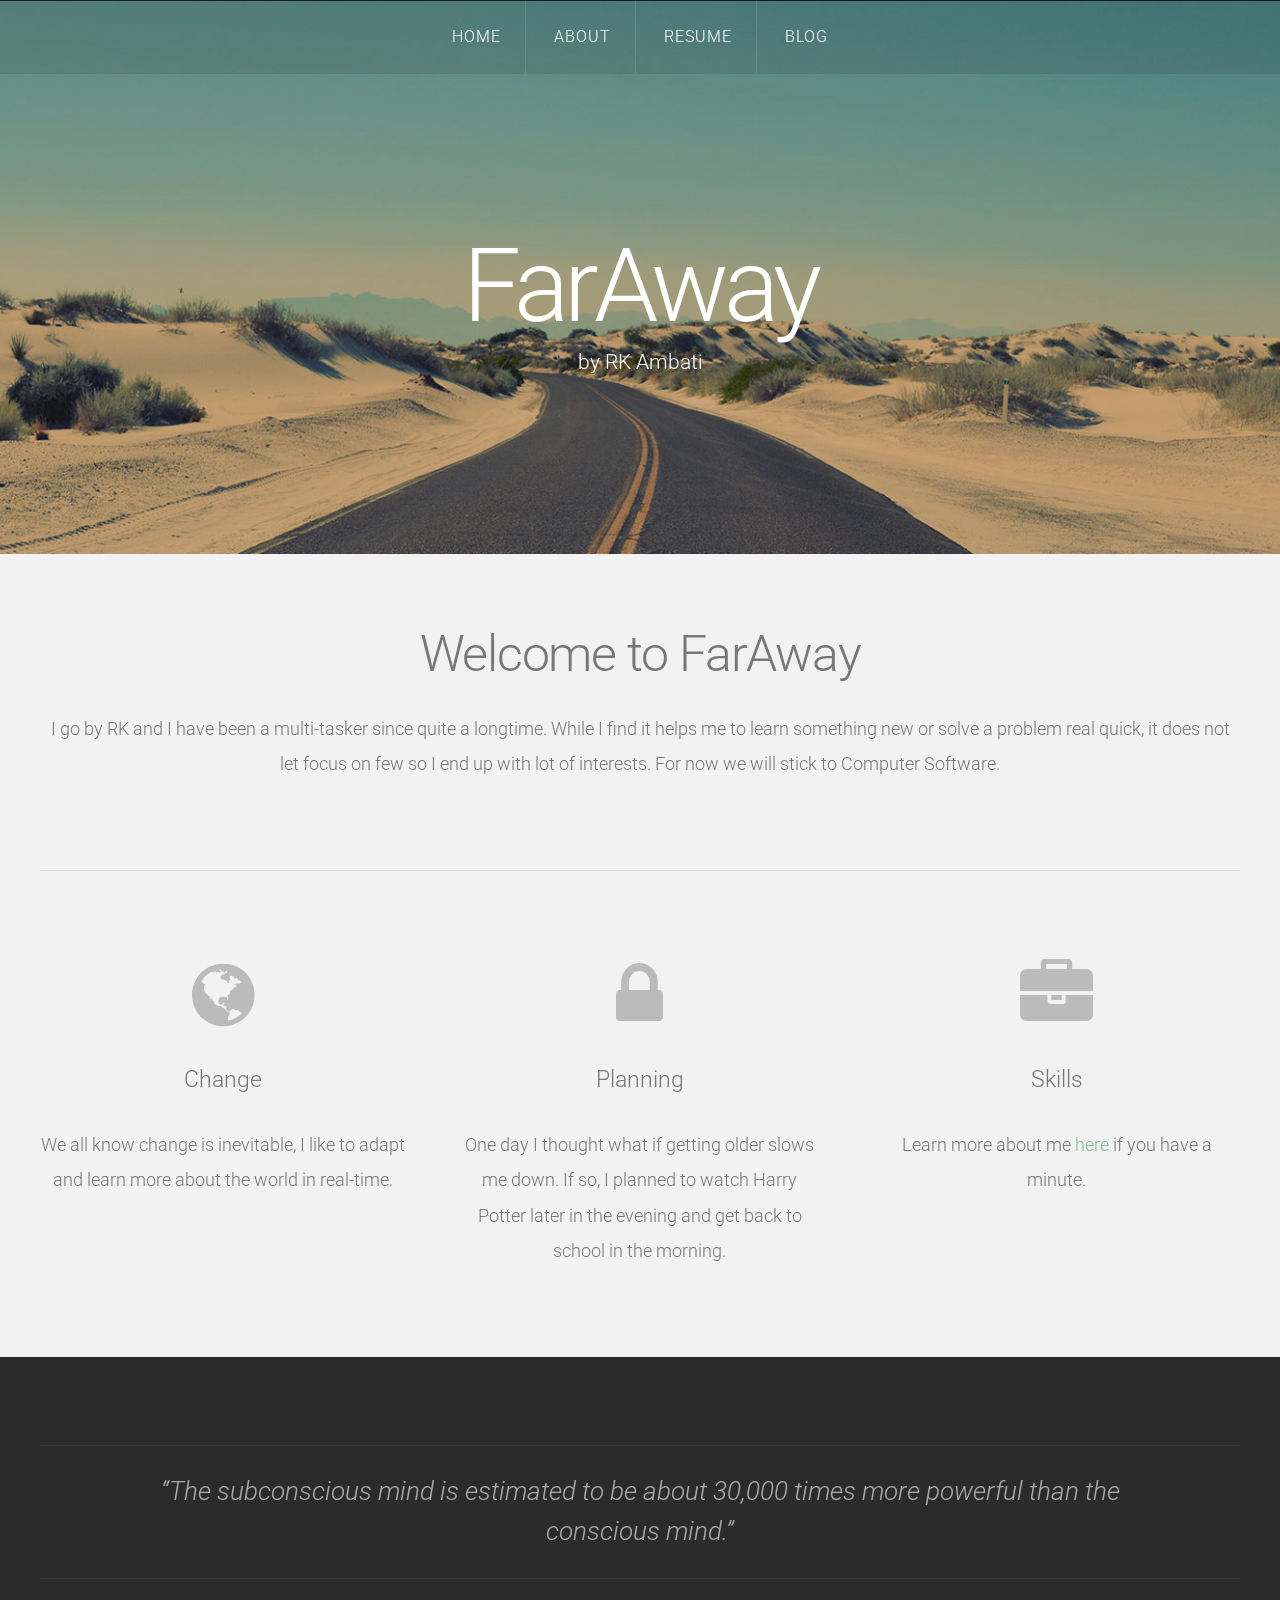
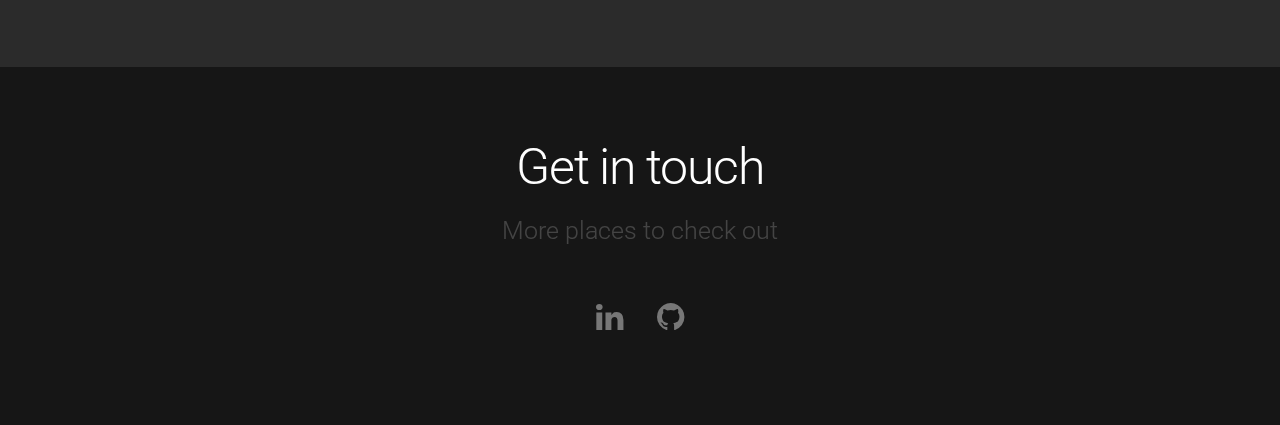
<file: index.html>
<!DOCTYPE HTML>
<html>
	<head>
		<!-- Global site tag (gtag.js) - Google Analytics -->
		<script async src="https://www.googletagmanager.com/gtag/js?id=UA-124233689-1"></script>
		<script>
  		window.dataLayer = window.dataLayer || [];
  		function gtag(){dataLayer.push(arguments);}
  		gtag('js', new Date());
		gtag('config', 'UA-124233689-1');
		</script>
		<title>RK Ambati, FarAway</title>
		<meta http-equiv="content-type" content="text/html; charset=utf-8" />
		<meta name="description" content="" />
		<meta name="keywords" content="" />
		<link href='http://fonts.googleapis.com/css?family=Roboto:400,100,300,700,500,900' rel='stylesheet' type='text/css'>
		<script src="http://ajax.googleapis.com/ajax/libs/jquery/1.11.0/jquery.min.js"></script>
		<script src="js/skel.min.js"></script>
		<script src="js/skel-panels.min.js"></script>
		<script src="js/init.js"></script>
		<noscript>
			<link rel="stylesheet" href="css/skel-noscript.css" />
			<link rel="stylesheet" href="css/style.css" />
			<link rel="stylesheet" href="css/style-desktop.css" />
		</noscript>
	</head>
	<body class="homepage">

	<!-- Header -->
		<div id="header">
			<div id="nav-wrapper"> 
				<!-- Nav -->
				<nav id="nav">
					<ul>
						<li class="active"><a href="index.html">Home</a></li>
						<li><a href="about.html">About</a></li>
						<li><a href="resume.html">Resume</a></li>
						<li><a href="blog.html">Blog</a></li>
					</ul>
				</nav>
			</div>
			<div class="container"> 
				
				<!-- Logo -->
				<div id="logo">
					<h1><a href="#">FarAway</a></h1>
					<span class="tag">by RK Ambati</span>
				</div>
			</div>
		</div>

	<!-- Featured -->
		<div id="featured">
			<div class="container">
				<header>
					<h2>Welcome to FarAway</h2>
				</header>
				<p>I go by RK and I have been a multi-tasker since quite a longtime. While I find it helps me to learn something new or solve a problem real quick, it does not let focus on few so I end up with lot of interests. For now we will stick to Computer Software.</p>
				<hr />
				<div class="row">
					<section class="4u">
						<span class="pennant"><span class="fa fa-globe"></span></span>
						<h3>Change</h3>
						<p>We all know change is inevitable, I like to adapt and learn more about the world in real-time.</p>
					</section>
					<section class="4u">
						<span class="pennant"><span class="fa fa-lock"></span></span>
						<h3>Planning</h3>
						<p>One day I thought what if getting older slows me down. If so, I planned to watch Harry Potter later in the evening and get back to school in the morning.</p>
					</section>
					<section class="4u">
						<span class="pennant"><span class="fa fa-briefcase"></span></span>
						<h3>Skills</h3>
						<p>Learn more about me <a href="https://rkambati.github.io/resume.html">here</a> if you have a minute.</p>
					</section>

				</div>
			</div>
		</div>
	
	<!-- Tweet -->
		<div id="tweet">
			<div class="container">
				<section>
					<blockquote>&ldquo;The subconscious mind is estimated to be about 30,000 times more powerful than the conscious mind.&rdquo;</blockquote>
				</section>
			</div>
		</div>

	<!-- Footer -->
		<div id="footer">
			<div class="container">
				<section>
					<header>
						<h2>Get in touch</h2>
						<span class="byline">More places to check out</span>
					</header>
					<ul class="contact">
						<li><a href="https://linkedin.com/in/rkambati" class="fa fa-linkedin"><span>LinkedIn</span></a></li>
						<li class="active"><a href="https://github.com/rkambati" class="fa fa-github"><span>Github</span></a></li>
					</ul>

	</body>
</html>
</file>
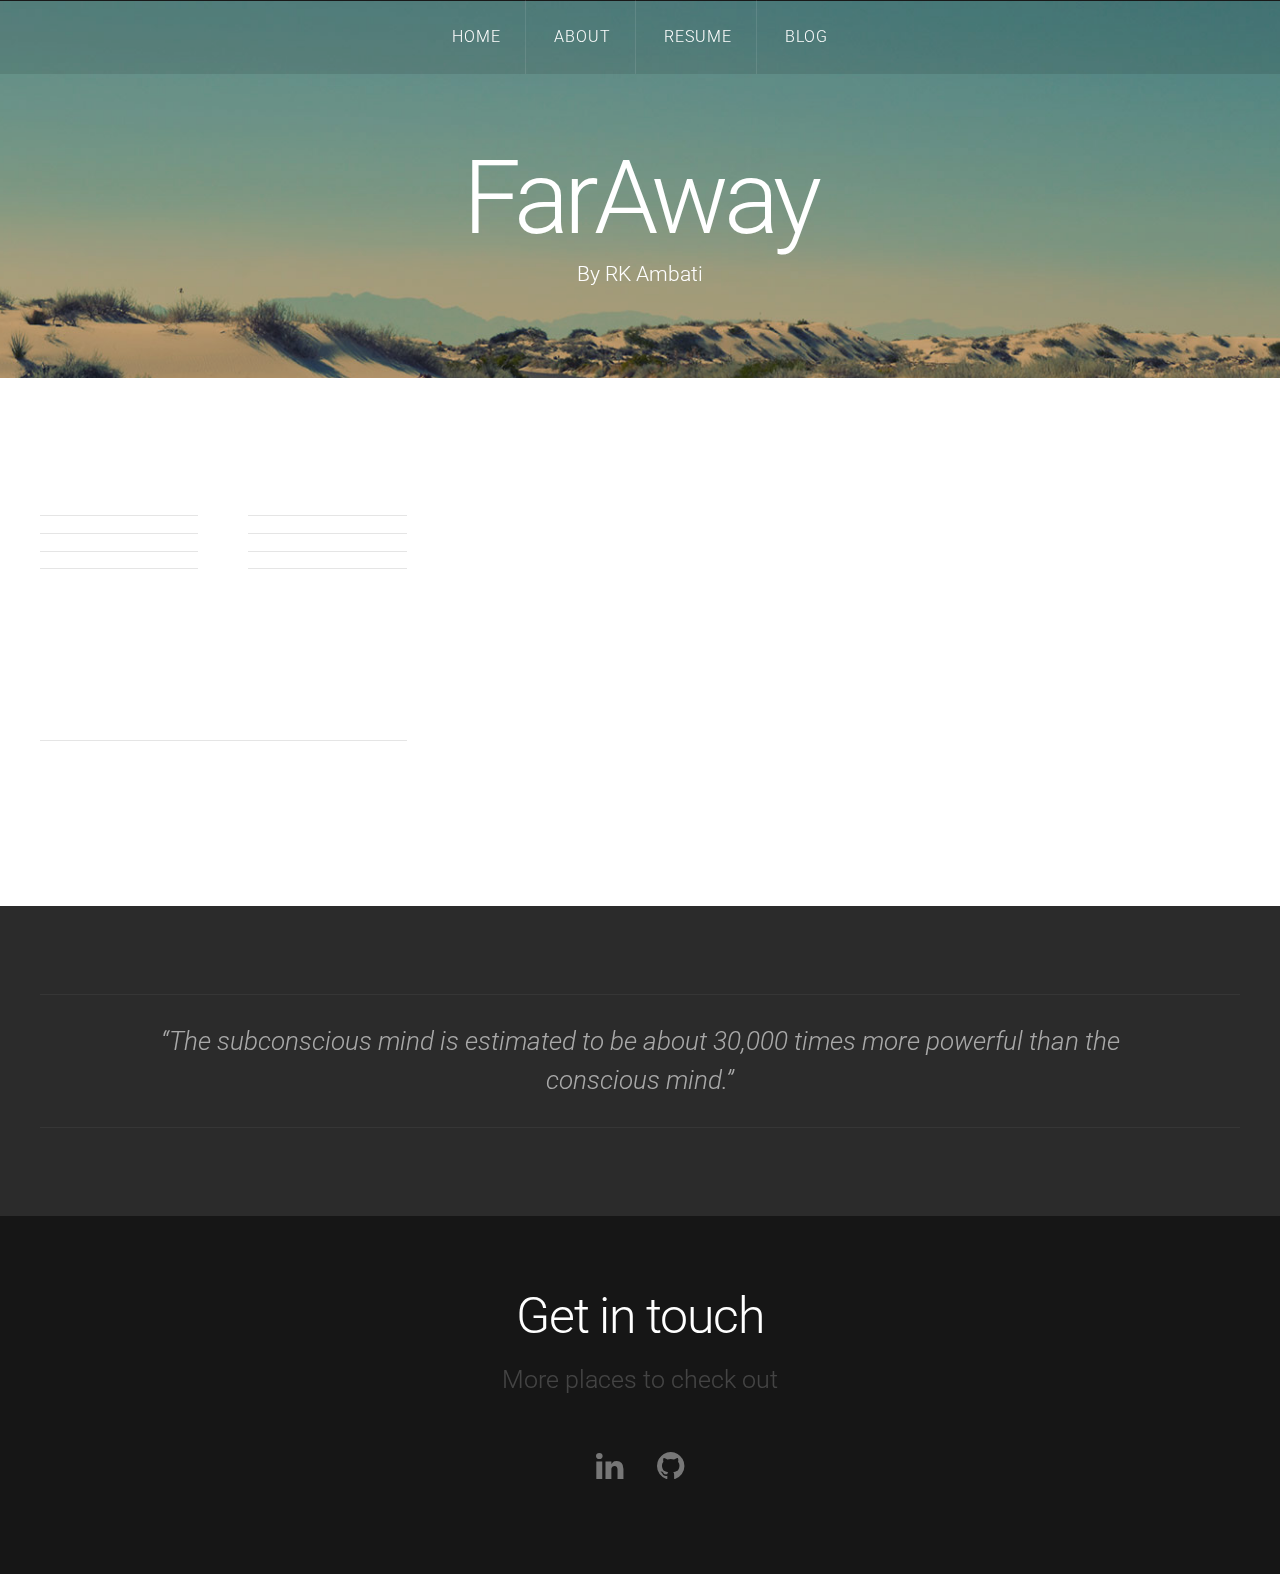
<file: about.html>
<!DOCTYPE HTML>
<html>
	<head>
		<title>About RK</title>
		<meta http-equiv="content-type" content="text/html; charset=utf-8" />
		<meta name="description" content="" />
		<meta name="keywords" content="" />
		<link href='http://fonts.googleapis.com/css?family=Roboto:400,100,300,700,500,900' rel='stylesheet' type='text/css'>
		<script src="http://ajax.googleapis.com/ajax/libs/jquery/1.11.0/jquery.min.js"></script>
		<script src="js/skel.min.js"></script>
		<script src="js/skel-panels.min.js"></script>
		<script src="js/init.js"></script>
		<noscript>
			<link rel="stylesheet" href="css/skel-noscript.css" />
			<link rel="stylesheet" href="css/style.css" />
			<link rel="stylesheet" href="css/style-desktop.css" />
		</noscript>
	</head>
	<body>

	<!-- Header -->
		<div id="header">
			<div id="nav-wrapper"> 
				<!-- Nav -->
				<nav id="nav">
					<ul>
						<li class="active"><a href="index.html">Home</a></li>
						<li><a href="about.html">About</a></li>
						<li><a href="resume.html">Resume</a></li>
						<li><a href="blog.html">Blog</a></li>
					</ul>
				</nav>
			</div>
			<div class="container">
			
			<!-- Logo -->
				<div id="logo">
					<h1><a href="#">FarAway</a></h1>
					<span class="tag">By RK Ambati</span>
				</div>
			</div>
		</div> 
	
	<!-- Header --> 

	<!-- Main -->
		<div id="main">
			<div class="container">
				<div class="row">

					<!-- Sidebar -->
					<div id="sidebar" class="4u">
						<section>
							<header>
								<h2></h2>
							</header>
							<div class="row">
								<section class="6u">
									<ul class="default">
										<li><a href="#"></a></li>
										<li><a href="#"></a></li>
										<li><a href="#"></a></li>
										<li><a href="#"></a></li>
										<li><a href="#"></a></li>
									</ul>
								</section>
								<section class="6u">
									<ul class="default">
										<li><a href="#"></a></li>
										<li><a href="#"></a></li>
										<li><a href="#"></a></li>
										<li><a href="#"></a></li>
										<li><a href="#"></a></li>
									</ul>
								</section>
							</div>
						</section>
						<section>
							<header>
								<h2></h2>
							</header>
							<ul class="style">
								<li>
									<p class="posted"></p>
									<p><a href="#"></a></p>
								</li>
								<li>
									<p class="posted"></p>
									<p><a href="#"></a></p>
								</li>
							</ul>
						</section>
					</div>
					
					<!-- Content -->
					<div id="content" class="8u skel-cell-important">
						<section>
							<header>
								<h2></h2>
								<span class="byline"></span>
							</header>
							<p></p>
							<p></p>
							<p></p>
							<p></p>
						</section>
					</div>

				</div>
			</div>
		</div>
	<!-- /Main -->

	<!-- Tweet -->
		<div id="tweet">
			<div class="container">
				<section>
					<blockquote>&ldquo;The subconscious mind is estimated to be about 30,000 times more powerful than the conscious mind.&rdquo;</blockquote>
				</section>
			</div>
		</div>

	<!-- Footer -->
		<div id="footer">
			<div class="container">
				<section>
					<header>
						<h2>Get in touch</h2>
						<span class="byline">More places to check out</span>
					</header>
					<ul class="contact">
						<li><a href="https://linkedin.com/in/rkambati" class="fa fa-linkedin"><span>LinkedIn</span></a></li>
						<li class="active"><a href="https://github.com/rkambati" class="fa fa-github"><span>Github</span></a></li>
					</ul>

	</body>
</html>
</file>
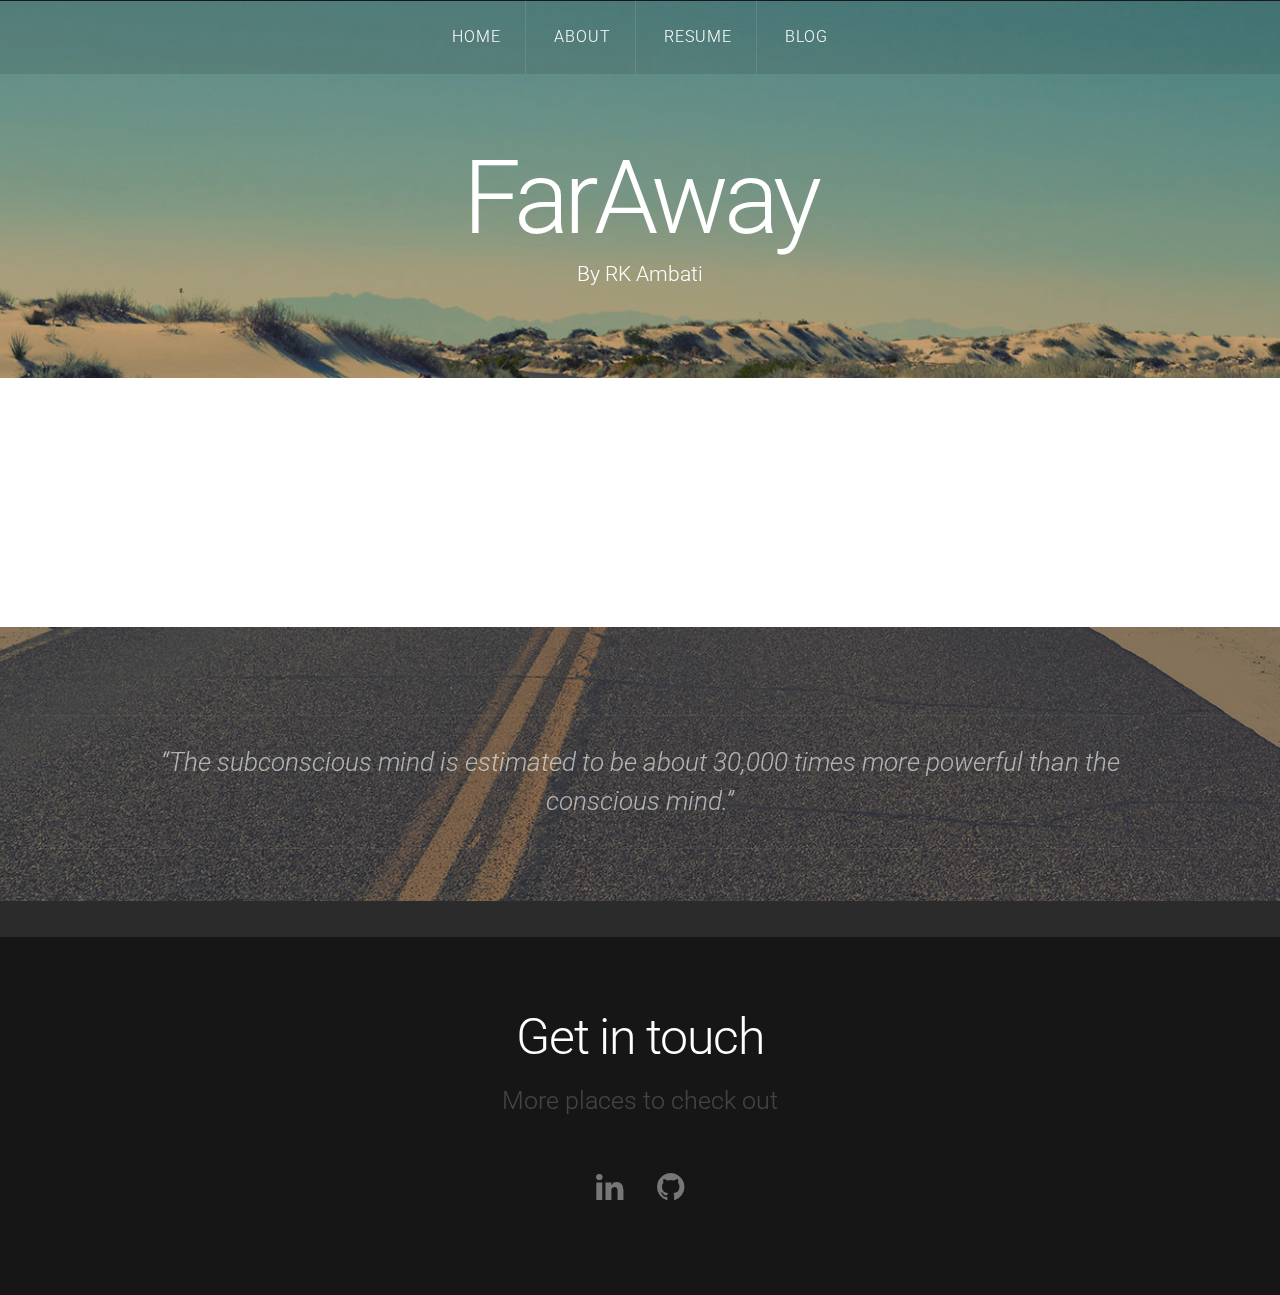
<file: blog.html>
<!DOCTYPE HTML>
<html>
	<head>
		<title>RK's Blog</title>
		<meta http-equiv="content-type" content="text/html; charset=utf-8" />
		<meta name="description" content="" />
		<meta name="keywords" content="" />
		<link href='http://fonts.googleapis.com/css?family=Roboto:400,100,300,700,500,900' rel='stylesheet' type='text/css'>
		<script src="http://ajax.googleapis.com/ajax/libs/jquery/1.11.0/jquery.min.js"></script>
		<script src="js/skel.min.js"></script>
		<script src="js/skel-panels.min.js"></script>
		<script src="js/init.js"></script>
		<noscript>
			<link rel="stylesheet" href="css/skel-noscript.css" />
			<link rel="stylesheet" href="css/style.css" />
			<link rel="stylesheet" href="css/style-desktop.css" />
		</noscript>
	</head>
	<body>

	<!-- Header -->
		<div id="header">
			<div id="nav-wrapper"> 
				<!-- Nav -->
				<nav id="nav">
					<ul>
						<li class="active"><a href="index.html">Home</a></li>
						<li><a href="about.html">About</a></li>
						<li><a href="resume.html">Resume</a></li>
						<li><a href="blog.html">Blog</a></li>
					</ul>
				</nav>
			</div>
			<div class="container"> 
			
			<!-- Logo -->
				<div id="logo">
					<h1><a href="#">FarAway</a></h1>
					<span class="tag">By RK Ambati</span>
				</div>
			</div>
		</div>
	<!-- Header --> 

	<!-- Main -->
		<div id="main">
			<div id="content" class="container">
				<section>
					<header>
						<h2></h2>
						<span class="byline"></span>
					</header>
					<p></p>
					<p></p>
					<p></p>							

				</section>
			</div>
		</div>
	<!-- /Main -->
	<!-- Tweet -->
		<div id="tweet">
			<div class="container">
				<section>
					<blockquote>&ldquo;The subconscious mind is estimated to be about 30,000 times more powerful than the conscious mind.&rdquo;</blockquote>
				</section>
			</div>
		</div>

	<!-- Footer -->
		<div id="footer">
			<div class="container">
				<section>
					<header>
						<h2>Get in touch</h2>
						<span class="byline">More places to check out</span>
					</header>
					<ul class="contact">
						<li><a href="https://linkedin.com/in/rkambati" class="fa fa-linkedin"><span>LinkedIn</span></a></li>
						<li class="active"><a href="https://github.com/rkambati" class="fa fa-github"><span>Github</span></a></li>
					</ul>

	</body>
</html>
</file>
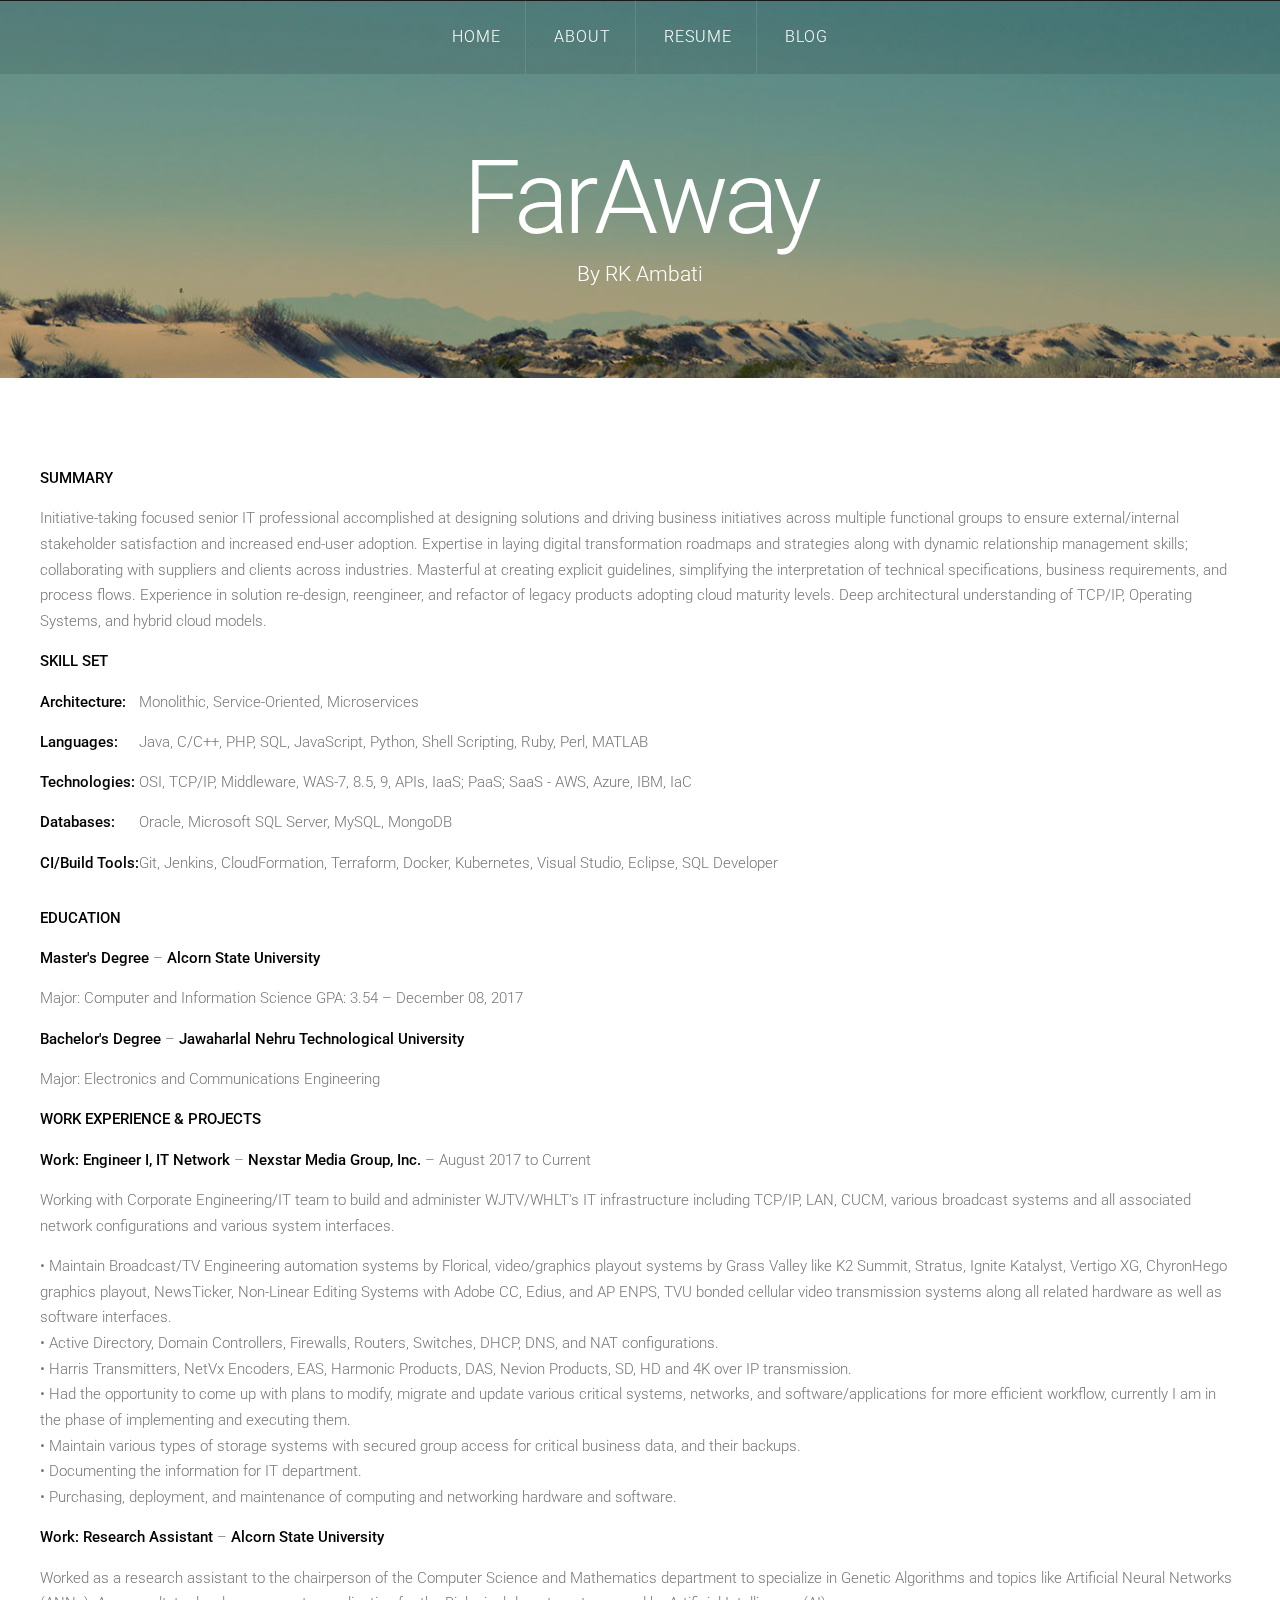
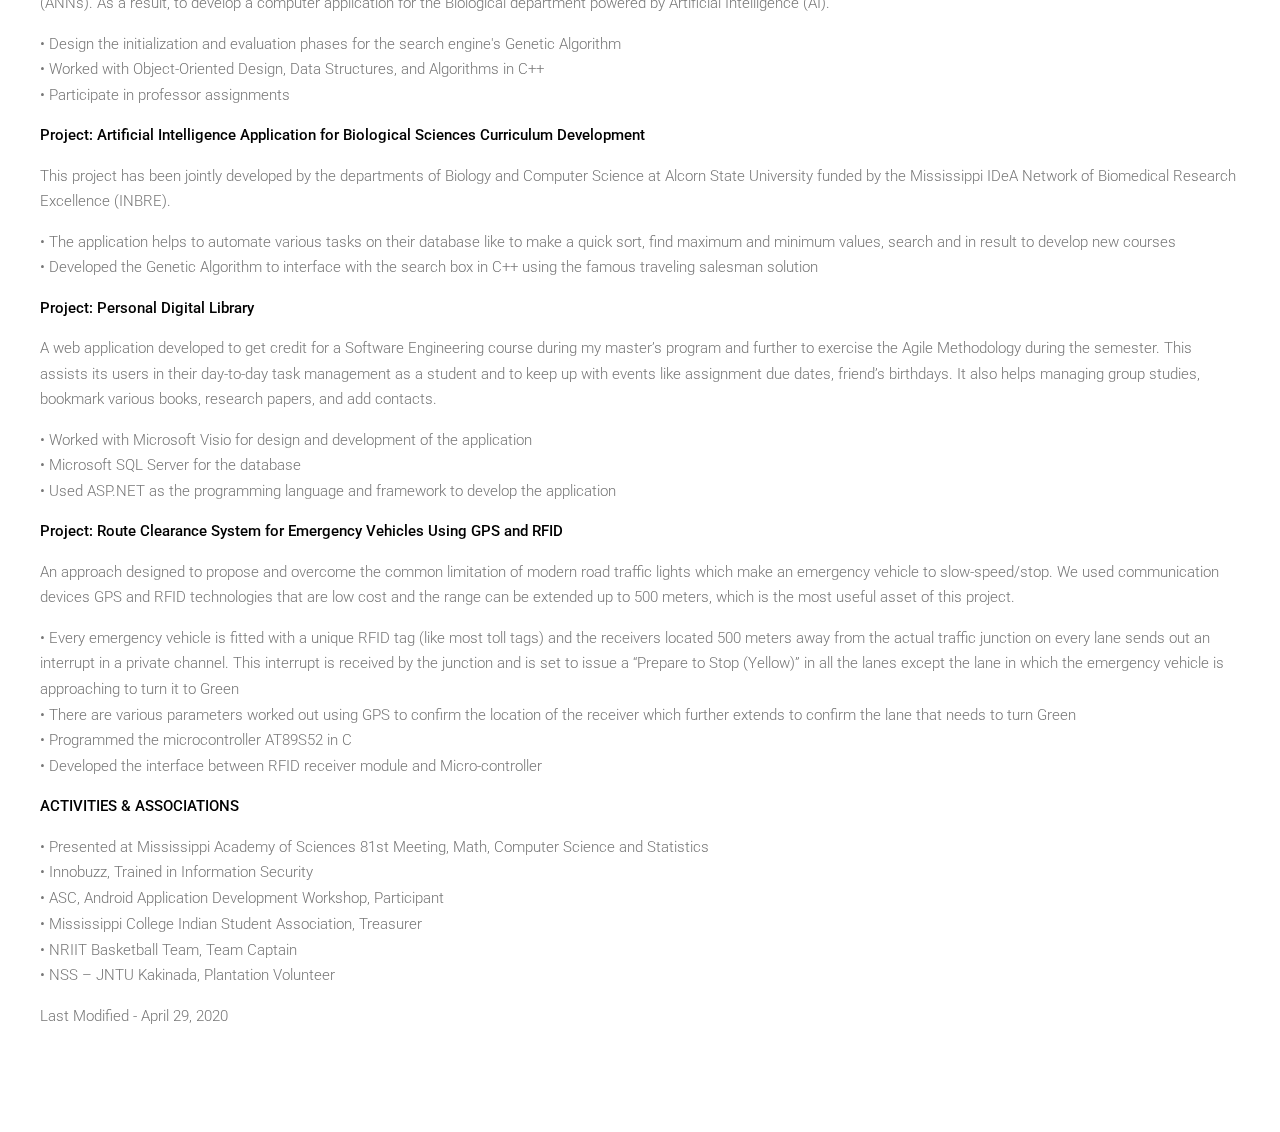
<file: resume.html>
<!DOCTYPE HTML>
<html>
	<head>
		<title>RK's Resume</title>
		<meta http-equiv="content-type" content="text/html; charset=utf-8" />
		<meta name="description" content="" />
		<meta name="keywords" content="" />
		<link href='http://fonts.googleapis.com/css?family=Roboto:400,100,300,700,500,900' rel='stylesheet' type='text/css'>
		<script src="http://ajax.googleapis.com/ajax/libs/jquery/1.11.0/jquery.min.js"></script>
		<script src="js/skel.min.js"></script>
		<script src="js/skel-panels.min.js"></script>
		<script src="js/init.js"></script>
		<noscript>
			<link rel="stylesheet" href="css/skel-noscript.css" />
			<link rel="stylesheet" href="css/style.css" />
			<link rel="stylesheet" href="css/style-desktop.css" />
		</noscript>
	</head>
	<body>

	<!-- Header -->
		<div id="header">
			<div id="nav-wrapper"> 
				<!-- Nav -->
				<nav id="nav">
					<ul>
						<li class="active"><a href="index.html">Home</a></li>
						<li><a href="about.html">About</a></li>
						<li><a href="resume.html">Resume</a></li>
						<li><a href="blog.html">Blog</a></li>
					</ul>
				</nav>
			</div>
			<div class="container"> 
				
			<!-- Logo -->
				<div id="logo">
					<h1><a href="#">FarAway</a></h1>
					<span class="tag">By RK Ambati</span>
				</div>
			</div>
		</div>
	<!-- Header --> 

	<!-- Main -->
		<div id="main">
			<div class="container">
				<div class="row">

					<!-- Content -->
					<section>
						<header>
							<p><strong>SUMMARY</strong></p>
<p>Initiative-taking focused senior IT professional accomplished at designing solutions and driving business initiatives across multiple functional groups to ensure external/internal stakeholder satisfaction and increased end-user adoption. Expertise in laying digital transformation roadmaps and strategies along with dynamic relationship management skills; collaborating with suppliers and clients across industries. Masterful at creating explicit guidelines, simplifying the interpretation of technical specifications, business requirements, and process flows. Experience in solution re-design, reengineer, and refactor of legacy products adopting cloud maturity levels. Deep architectural understanding of TCP/IP, Operating Systems, and hybrid cloud models.</p>

							<p><strong>SKILL SET</strong></p>
<table>
	<tbody>
		<tr>
		<td>
		<p><strong>Architecture:</strong></p>
		</td>
		<td>
		<p>Monolithic, Service-Oriented, Microservices</p>
		</td>
		</tr>
		<tr>
		<td>
		<p><strong>Languages:</strong></p>
		</td>
		<td>
		<p>Java, C/C++, PHP, SQL, JavaScript, Python, Shell Scripting, Ruby, Perl, MATLAB</p>
		</td>
		</tr>
		<tr>
		<td>
		<p><strong>Technologies:</strong></p>
		</td>
		<td>
		<p>OSI, TCP/IP, Middleware, WAS-7, 8.5, 9, APIs, IaaS; PaaS; SaaS - AWS, Azure, IBM, IaC</p>
		</td>
		</tr>
		<tr>
		<td>
		<p><strong>Databases:</strong></p>
		</td>
		<td>
		<p>Oracle, Microsoft SQL Server, MySQL, MongoDB</p>
		</td>
		</tr>
		<tr>
		<td>
		<p><strong>CI/Build Tools:</strong></p>
		</td>
		<td>
		<p>Git, Jenkins, CloudFormation, Terraform, Docker, Kubernetes, Visual Studio, Eclipse, SQL Developer</p>
		</td>
		</tr>
	</tbody>
</table>		
							
							<p><strong>EDUCATION</strong></p>
	<p><strong>Master's Degree</strong> &ndash; <strong>Alcorn State University</strong></p>
	<p>Major: Computer and Information Science GPA: 3.54 &ndash; December 08, 2017</p>
	<p><strong>Bachelor's Degree</strong> &ndash; <strong>Jawaharlal Nehru Technological University</strong></p>
	<p>Major: Electronics and Communications Engineering</p>
							
							<p><strong>WORK EXPERIENCE &amp; PROJECTS</strong></p>
	<p><strong>Work: Engineer I, IT Network</strong> &ndash; <strong>Nexstar Media Group, Inc.</strong> &ndash; August 2017 to Current</p>
	<p>Working with Corporate Engineering/IT team to build and administer WJTV/WHLT's IT infrastructure including TCP/IP, LAN, CUCM, various broadcast systems and all associated network configurations and various system interfaces.</p>
<ul>
	<li>&#8226; Maintain Broadcast/TV Engineering automation systems by Florical, video/graphics playout systems by Grass Valley like K2 Summit, Stratus, Ignite Katalyst, Vertigo XG, ChyronHego graphics playout, NewsTicker, Non-Linear Editing Systems with Adobe CC, Edius, and AP ENPS, TVU bonded cellular video transmission systems along all related hardware as well as software interfaces.</li>
	<li>&#8226; Active Directory, Domain Controllers, Firewalls, Routers, Switches, DHCP, DNS, and NAT configurations.</li>
	<li>&#8226; Harris Transmitters, NetVx Encoders, EAS, Harmonic Products, DAS, Nevion Products, SD, HD and 4K over IP transmission. </li>
	<li>&#8226; Had the opportunity to come up with plans to modify, migrate and update various critical systems, networks, and software/applications for more efficient workflow, currently I am in the phase of implementing and executing them.</li>
	<li>&#8226; Maintain various types of storage systems with secured group access for critical business data, and their backups.</li>
	<li>&#8226; Documenting the information for IT department.&nbsp;</li>
	<li>&#8226; Purchasing, deployment, and maintenance of computing and networking hardware and software.</li>
</ul>
	<p><strong>Work: Research Assistant</strong> &ndash; <strong>Alcorn State University</strong></p>
	<p>Worked as a research assistant to the chairperson of the Computer Science and Mathematics department to specialize in Genetic Algorithms and topics like Artificial Neural Networks (ANNs). As a result, to develop a computer application for the Biological department powered by Artificial Intelligence (AI).</p>
<ul>
	<li>&#8226; Design the initialization and evaluation phases for the search engine's Genetic Algorithm</li>
	<li>&#8226; Worked with Object-Oriented Design, Data Structures, and Algorithms in C++</li>
	<li>&#8226; Participate in professor assignments</li>
</ul>
	<p><strong>Project: Artificial Intelligence Application for Biological Sciences Curriculum Development</strong></p>
	<p>This project has been jointly developed by the departments of Biology and Computer Science at Alcorn State University funded by the Mississippi IDeA Network of Biomedical Research Excellence (INBRE).</p>
<ul>
	<li>&#8226; The application helps to automate various tasks on their database like to make a quick sort, find maximum and minimum values, search and in result to develop new courses</li>
	<li>&#8226; Developed the Genetic Algorithm to interface with the search box in C++ using the famous traveling salesman solution</li>
</ul>
	<p><strong>Project: Personal Digital Library</strong></p>
	<p>A web application developed to get credit for a Software Engineering course during my master’s program and further to exercise the Agile Methodology during the semester. This assists its users in their day-to-day task management as a student and to keep up with events like assignment due dates, friend’s birthdays. It also helps managing group studies, bookmark various books, research papers, and add contacts.</p>
<ul>
	<li>&#8226; Worked with Microsoft Visio for design and development of the application</li>
	<li>&#8226; Microsoft SQL Server for the database</li>
	<li>&#8226; Used ASP.NET as the programming language and framework to develop the application</li>
</ul>
	<p><strong>Project: Route Clearance System for Emergency Vehicles Using GPS and RFID</strong></p>
	<p>An approach designed to propose and overcome the common limitation of modern road traffic lights which make an emergency vehicle to slow-speed/stop. We used communication devices GPS and RFID technologies that are low cost and the range can be extended up to 500 meters, which is the most useful asset of this project.</p>
<ul>
	<li>&#8226; Every emergency vehicle is fitted with a unique RFID tag (like most toll tags) and the receivers located 500 meters away from the actual traffic junction on every lane sends out an interrupt in a private channel. This interrupt is received by the junction and is set to issue a “Prepare to Stop (Yellow)” in all the lanes except the lane in which the emergency vehicle is approaching to turn it to Green</li>
	<li>&#8226; There are various parameters worked out using GPS to confirm the location of the receiver which further extends to confirm the lane that needs to turn Green</li>
	<li>&#8226; Programmed the microcontroller AT89S52 in C</li>
	<li>&#8226; Developed the interface between RFID receiver module and Micro-controller</li>
</ul>

							<p><strong>ACTIVITIES &amp; ASSOCIATIONS</strong></p>
<ul>
	<li>&#8226; Presented at Mississippi Academy of Sciences 81st Meeting, Math, Computer Science and Statistics</li>
	<li>&#8226; Innobuzz, Trained in Information Security</li>
	<li>&#8226; ASC, Android Application Development Workshop, Participant</li>
	<li>&#8226; Mississippi College Indian Student Association, Treasurer</li>
	<li>&#8226; NRIIT Basketball Team, Team Captain</li>
	<li>&#8226; NSS &ndash; JNTU Kakinada, Plantation Volunteer</li>
</ul>
	
	<p>Last Modified - April 29, 2020</p>						
					</section>
		</div>					
	<!-- /Main -->
	</body>
</html>
</file>
<file: css/style-desktop.css>
/*********************************************************************************/
/* Basic                                                                         */
/*********************************************************************************/

	body
	{
	}

	body,input,textarea,select
	{
	}

	header
	{
		margin-bottom: 1.6em;
	}
	
		header h2
		{
			font-size: 3.4em;
		}

		header .byline
		{
			font-size: 1.7em;
		}

/*********************************************************************************/
/* Header                                                                        */
/*********************************************************************************/

	#header
	{
		padding: 10em 0 6em 0;
	}

	.homepage #header
	{
		padding: 16em 0 12em 0;
	}

/*********************************************************************************/
/* Main                                                                          */
/*********************************************************************************/

	#main
	{
		padding: 6em 0em;
	}
	
	.homepage #content header h2
	{
		padding: 0.70em 0em;
		font-size: 2.2em;
	}

	#sidebar h2
	{
		font-size: 2.4em;
	}

/*********************************************************************************/
/* Footer                                                                        */
/*********************************************************************************/
	
	#footer
	{
		padding: 6em 0em;
	}
	
/*********************************************************************************/
/* Featured                                                                      */
/*********************************************************************************/
	
	#featured
	{
		padding: 6em 0em;
	}
	
	#featured h3
	{
		padding: 1.5em 0em;
		font-size: 1.6em;
	}

	#featured header
	{
		margin-bottom: 3em;
	}
	
	#featured p
	{
		line-height: 2em;
		font-size: 1.2em;
	}
	
/*********************************************************************************/
/* Tweet                                                                         */
/*********************************************************************************/
	
	#tweet
	{
		padding: 6em 0em;
	}

	#tweet blockquote
	{
		margin: 0;
		padding: 1em 4em;
		line-height: 1.5em;
		font-size: 1.8em;
	}
</file>
<file: css/skel-noscript.css>
/* Resets (http://meyerweb.com/eric/tools/css/reset/ | v2.0 | 20110126 | License: none (public domain)) */

	html,body,div,span,applet,object,iframe,h1,h2,h3,h4,h5,h6,p,blockquote,pre,a,abbr,acronym,address,big,cite,code,del,dfn,em,img,ins,kbd,q,s,samp,small,strike,strong,sub,sup,tt,var,b,u,i,center,dl,dt,dd,ol,ul,li,fieldset,form,label,legend,table,caption,tbody,tfoot,thead,tr,th,td,article,aside,canvas,details,embed,figure,figcaption,footer,header,hgroup,menu,nav,output,ruby,section,summary,time,mark,audio,video{margin:0;padding:0;border:0;font-size:100%;font:inherit;vertical-align:baseline;}article,aside,details,figcaption,figure,footer,header,hgroup,menu,nav,section{display:block;}body{line-height:1;}ol,ul{list-style:none;}blockquote,q{quotes:none;}blockquote:before,blockquote:after,q:before,q:after{content:'';content:none;}table{border-collapse:collapse;border-spacing:0;}body{-webkit-text-size-adjust:none}

/* Box Model */

	*, *:before, *:after {
		-moz-box-sizing: border-box;
		-webkit-box-sizing: border-box;
		-o-box-sizing: border-box;
		-ms-box-sizing: border-box;
		box-sizing: border-box;
	}

/* Container */

	body {
		min-width: 1200px;
	}

	.container {
		width: 1200px;
		margin-left: auto;
		margin-right: auto;
	}

	/* Modifiers */
	
		.container.small {
			width: 900px;
		}

		.container.big {
			width: 100%;
			max-width: 1500px;
			min-width: 1200px;
		}

/* Grid */

	/* Cells */

		.\31 2u { width: 100% }
		.\31 1u { width: 91.6666666667% }
		.\31 0u { width: 83.3333333333% }
		.\39 u { width: 75% }
		.\38 u { width: 66.6666666667% }
		.\37 u { width: 58.3333333333% }
		.\36 u { width: 50% }
		.\35 u { width: 41.6666666667% }
		.\34 u { width: 33.3333333333% }
		.\33 u { width: 25% }
		.\32 u { width: 16.6666666667% }
		.\31 u { width: 8.3333333333% }
		.\-11u { margin-left: 91.6666666667% }
		.\-10u { margin-left: 83.3333333333% }
		.\-9u { margin-left: 75% }
		.\-8u { margin-left: 66.6666666667% }
		.\-7u { margin-left: 58.3333333333% }
		.\-6u { margin-left: 50% }
		.\-5u { margin-left: 41.6666666667% }
		.\-4u { margin-left: 33.3333333333% }
		.\-3u { margin-left: 25% }
		.\-2u { margin-left: 16.6666666667% }
		.\-1u { margin-left: 8.3333333333% }

		.row > * {
			padding: 50px 0 0 50px;
			float: left;
			-moz-box-sizing: border-box;
			-webkit-box-sizing: border-box;
			-o-box-sizing: border-box;
			-ms-box-sizing: border-box;
			box-sizing: border-box;
		}

		.row + .row > * {
			padding-top: 50px;
		}

		.row {
			margin-left: -50px;
		}

	/* Rows */

		.row:after {
			content: '';
			display: block;
			clear: both;
			height: 0;
		}

		.row:first-child > * {
			padding-top: 0;
		}

		.row > * {
			padding-top: 0;
		}

		/* Modifiers */

			/* Flush */

				.row.flush {
					margin-left: 0;
				}

				.row.flush > * {
					padding: 0 !important;
				}

			/* Quarter */

				.row.quarter > * {
					padding: 12.5px 0 0 12.5px;
				}

				.row.quarter + .row.quarter > * {
					padding-top: 12.5px;
				}

				.row.quarter {
					margin-left: -12.5px;
				}

			/* Half */

				.row.half > * {
					padding: 25px 0 0 25px;
				}

				.row.half + .row.half > * {
					padding-top: 25px;
				}

				.row.half {
					margin-left: -25px;
				}

			/* One and (a) Half */

				.row.oneandhalf > * {
					padding: 75px 0 0 75px;
				}

				.row.oneandhalf + .row.oneandhalf > * {
					padding-top: 75px;
				}

				.row.oneandhalf {
					margin-left: -75px;
				}

			/* Double */

				.row.double > * {
					padding: 100px 0 0 100px;
				}

				.row.double + .row.double > * {
					padding-top: 100px;
				}

				.row.double {
					margin-left: -100px;
				}
</file>
<file: css/style.css>
@charset 'UTF-8';

@font-face{font-family:'FontAwesome';src:url('font/fontawesome-webfont.eot?v=4.0.1');src:url('font/fontawesome-webfont.eot?#iefix&v=4.0.1') format('embedded-opentype'),url('font/fontawesome-webfont.woff?v=4.0.1') format('woff'),url('font/fontawesome-webfont.ttf?v=4.0.1') format('truetype'),url('font/fontawesome-webfont.svg?v=4.0.1#fontawesomeregular') format('svg');font-weight:normal;font-style:normal}

/*********************************************************************************/
/* Basic                                                                         */
/*********************************************************************************/

	body
	{
		margin: 0;
		padding: 0;
		background: #161616;
	}

	body,input,textarea,select
	{
		font-family: 'Roboto', sans-serif;
		font-size: 11pt;
		font-weight: 300;
		line-height: 1.75em;
		color: #777;
	}

	h1,h2,h3,h4,h5,h6
	{
		font-weight: 300;
		color: #777;
	}
	
		h2
		{
			letter-spacing: -0.025em;
		}
	
		h1 a, h2 a, h3 a, h4 a, h5 a, h6 a
		{
			color: inherit;
			text-decoration: none;
		}
		
	strong, b
	{
		font-weight: 500;
		color: #000000;
	}
	
	em, i
	{
		font-style: italic;
	}

	a
	{
		text-decoration: none;
		color: #80BA8E;
	}
	
	a:hover
	{
		text-decoration: underline;
	}

	sub
	{
		position: relative;
		top: 0.5em;
		font-size: 0.8em;
	}
	
	sup
	{
		position: relative;
		top: -0.5em;
		font-size: 0.8em;
	}
	
	hr
	{
		border: 0;
		border-top: solid 1px #ddd;
		margin: 6em 0 0 0;
		padding: 6em 0 0 0;
	}
	
	blockquote
	{
		border-left: solid 0.5em #ddd;
		padding: 1em 0 1em 2em;
		font-style: italic;
	}
	
	p, ul, ol, dl, table
	{
		margin-bottom: 1em;
	}

	header
	{
		margin-bottom: 1.6em;
	}
	
		header h2
		{
		}

		header .byline
		{
			display: block;
			margin: 1.5em 0 0 0;
			padding: 0 0 0.5em 0;
		}
		
	footer
	{
		margin-top: 1em;
	}

	br.clear
	{
		clear: both;
	}

	.pennant
	{
		color: #bbb;
	}

	/* Sections/Articles */
	
		section,
		article
		{
			margin-bottom: 3em;
		}
		
		section > :last-child,
		article > :last-child
		{
			margin-bottom: 0;
		}

		section:last-child,
		article:last-child
		{
			margin-bottom: 0;
		}

		.row > section,
		.row > article
		{
			margin-bottom: 0;
		}

	/* Images */

		.image
		{
			display: inline-block;
		}
		
			.image img
			{
				display: block;
				width: 100%;
			}

			.image.featured
			{
				display: block;
				width: 100%;
				margin: 0 0 2em 0;
			}
			
			.image.full
			{
				display: block;
				width: 100%;
				margin-bottom: 2em;
			}
			
			.image.left
			{
				float: left;
				margin: 0 2em 2em 0;
			}
			
			.image.centered
			{
				display: block;
				margin: 0 0 2em 0;
			}

				.image.centered img
				{
					margin: 0 auto;
					width: auto;
				}

	/* Lists */

		ul.default
		{
			margin: 0;
			padding: 0em 0em 1.5em 0em;
			list-style: none;
		}
		
			ul.default li
			{
				padding: 0.60em 0em;
				font-size: 0.95em;
				border-top: 1px solid;
				border-color: rgba(0,0,0,.1);
			}		
		
			ul.default li:first-child
			{
				padding-top: 0;
				border-top: none;
			}
	
			ul.default {
			}
		
		ul.style li {
			margin: 0;
			padding: 2em 0em 1.5em 0em;
			border-top: 1px solid;
			border-color: rgba(0,0,0,.1);
		}
		
		ul.style li:first-child
		{
			padding-top: 0;
			border-top: none;
		}
		
		ul.style img {
			float: left;
			margin-right: 20px;
		}
		
		ul.style a {
			color: #434343;
		}
		
		ul.style .posted {
			padding: 0em 0em 1em 0em;
			letter-spacing: 1px;
			text-transform: uppercase;
			font-size: 8pt;
			color: #A2A2A2;
		}
		
		ul.style .first {
			padding-top: 0px;
			border-top: none;
		}
							

	/* Buttons */
		
	.button
	{
		position: relative;
		display: inline-block;
		background: #80BA8E;
		padding: 0.8em 2em;
		text-decoration: none !important;
		font-size: 1.2em;
		font-weight: 300;
		color: #FFF !important;
		-moz-transition: color 0.35s ease-in-out, background-color 0.35s ease-in-out;
		-webkit-transition: color 0.35s ease-in-out, background-color 0.35s ease-in-out;
		-o-transition: color 0.35s ease-in-out, background-color 0.35s ease-in-out;
		-ms-transition: color 0.35s ease-in-out, background-color 0.35s ease-in-out;
		transition: color 0.35s ease-in-out, background-color 0.35s ease-in-out;
		text-align: center;
		border-radius: 0.25em;
	}

	.button:hover
	{
		background: #70AA7E;
		color: #FFF !important;
	}

/*********************************************************************************/
/* Icons                                                                         */
/* Powered by Font Awesome by Dave Gandy | http://fontawesome.io                 */
/* Licensed under the SIL OFL 1.1 (font), MIT (CSS)                              */
/*********************************************************************************/

	.fa
	{
		text-decoration: none;
	}

		.fa.solo
		{
		}
		
			.fa.solo span
			{
				display: none;
			}

		.fa:before
		{
			display:inline-block;
			font-family: FontAwesome;
			font-size: 1.25em;
			text-decoration: none;
			font-style: normal;
			font-weight: normal;
			line-height: 1;
			-webkit-font-smoothing:antialiased;
			-moz-osx-font-smoothing:grayscale;
		}

		.fa-lg{font-size:1.3333333333333333em;line-height:.75em;vertical-align:-15%}
		.fa-2x{font-size:2em}
		.fa-3x{font-size:3em}
		.fa-4x{font-size:4em}
		.fa-5x{font-size:5em}
		.fa-fw{width:1.2857142857142858em;text-align:center}
		.fa-ul{padding-left:0;margin-left:2.142857142857143em;list-style-type:none}.fa-ul>li{position:relative}
		.fa-li{position:absolute;left:-2.142857142857143em;width:2.142857142857143em;top:.14285714285714285em;text-align:center}.fa-li.fa-lg{left:-1.8571428571428572em}
		.fa-border{padding:.2em .25em .15em;border:solid .08em #eee;border-radius:.1em}
		.pull-right{float:right}
		.pull-left{float:left}
		.fa.pull-left{margin-right:.3em}
		.fa.pull-right{margin-left:.3em}
		.fa-spin{-webkit-animation:spin 2s infinite linear;-moz-animation:spin 2s infinite linear;-o-animation:spin 2s infinite linear;animation:spin 2s infinite linear}
		@-moz-keyframes spin{0%{-moz-transform:rotate(0deg)} 100%{-moz-transform:rotate(359deg)}}@-webkit-keyframes spin{0%{-webkit-transform:rotate(0deg)} 100%{-webkit-transform:rotate(359deg)}}@-o-keyframes spin{0%{-o-transform:rotate(0deg)} 100%{-o-transform:rotate(359deg)}}@-ms-keyframes spin{0%{-ms-transform:rotate(0deg)} 100%{-ms-transform:rotate(359deg)}}@keyframes spin{0%{transform:rotate(0deg)} 100%{transform:rotate(359deg)}}.fa-rotate-90{filter:progid:DXImageTransform.Microsoft.BasicImage(rotation=1);-webkit-transform:rotate(90deg);-moz-transform:rotate(90deg);-ms-transform:rotate(90deg);-o-transform:rotate(90deg);transform:rotate(90deg)}
		.fa-rotate-180{filter:progid:DXImageTransform.Microsoft.BasicImage(rotation=2);-webkit-transform:rotate(180deg);-moz-transform:rotate(180deg);-ms-transform:rotate(180deg);-o-transform:rotate(180deg);transform:rotate(180deg)}
		.fa-rotate-270{filter:progid:DXImageTransform.Microsoft.BasicImage(rotation=3);-webkit-transform:rotate(270deg);-moz-transform:rotate(270deg);-ms-transform:rotate(270deg);-o-transform:rotate(270deg);transform:rotate(270deg)}
		.fa-flip-horizontal{filter:progid:DXImageTransform.Microsoft.BasicImage(rotation=0, mirror=1);-webkit-transform:scale(-1, 1);-moz-transform:scale(-1, 1);-ms-transform:scale(-1, 1);-o-transform:scale(-1, 1);transform:scale(-1, 1)}
		.fa-flip-vertical{filter:progid:DXImageTransform.Microsoft.BasicImage(rotation=2, mirror=1);-webkit-transform:scale(1, -1);-moz-transform:scale(1, -1);-ms-transform:scale(1, -1);-o-transform:scale(1, -1);transform:scale(1, -1)}
		.fa-stack{position:relative;display:inline-block;width:2em;height:2em;line-height:2em;vertical-align:middle}
		.fa-stack-1x,.fa-stack-2x{position:absolute;left:0;width:100%;text-align:center}
		.fa-stack-1x{line-height:inherit}
		.fa-stack-2x{font-size:2em}
		.fa-inverse{color:#fff}
		.fa-glass:before{content:"\f000"}
		.fa-music:before{content:"\f001"}
		.fa-search:before{content:"\f002"}
		.fa-envelope-o:before{content:"\f003"}
		.fa-heart:before{content:"\f004"}
		.fa-star:before{content:"\f005"}
		.fa-star-o:before{content:"\f006"}
		.fa-user:before{content:"\f007"}
		.fa-film:before{content:"\f008"}
		.fa-th-large:before{content:"\f009"}
		.fa-th:before{content:"\f00a"}
		.fa-th-list:before{content:"\f00b"}
		.fa-check:before{content:"\f00c"}
		.fa-times:before{content:"\f00d"}
		.fa-search-plus:before{content:"\f00e"}
		.fa-search-minus:before{content:"\f010"}
		.fa-power-off:before{content:"\f011"}
		.fa-signal:before{content:"\f012"}
		.fa-gear:before,.fa-cog:before{content:"\f013"}
		.fa-trash-o:before{content:"\f014"}
		.fa-home:before{content:"\f015"}
		.fa-file-o:before{content:"\f016"}
		.fa-clock-o:before{content:"\f017"}
		.fa-road:before{content:"\f018"}
		.fa-download:before{content:"\f019"}
		.fa-arrow-circle-o-down:before{content:"\f01a"}
		.fa-arrow-circle-o-up:before{content:"\f01b"}
		.fa-inbox:before{content:"\f01c"}
		.fa-play-circle-o:before{content:"\f01d"}
		.fa-rotate-right:before,.fa-repeat:before{content:"\f01e"}
		.fa-refresh:before{content:"\f021"}
		.fa-list-alt:before{content:"\f022"}
		.fa-lock:before{content:"\f023"}
		.fa-flag:before{content:"\f024"}
		.fa-headphones:before{content:"\f025"}
		.fa-volume-off:before{content:"\f026"}
		.fa-volume-down:before{content:"\f027"}
		.fa-volume-up:before{content:"\f028"}
		.fa-qrcode:before{content:"\f029"}
		.fa-barcode:before{content:"\f02a"}
		.fa-tag:before{content:"\f02b"}
		.fa-tags:before{content:"\f02c"}
		.fa-book:before{content:"\f02d"}
		.fa-bookmark:before{content:"\f02e"}
		.fa-print:before{content:"\f02f"}
		.fa-camera:before{content:"\f030"}
		.fa-font:before{content:"\f031"}
		.fa-bold:before{content:"\f032"}
		.fa-italic:before{content:"\f033"}
		.fa-text-height:before{content:"\f034"}
		.fa-text-width:before{content:"\f035"}
		.fa-align-left:before{content:"\f036"}
		.fa-align-center:before{content:"\f037"}
		.fa-align-right:before{content:"\f038"}
		.fa-align-justify:before{content:"\f039"}
		.fa-list:before{content:"\f03a"}
		.fa-dedent:before,.fa-outdent:before{content:"\f03b"}
		.fa-indent:before{content:"\f03c"}
		.fa-video-camera:before{content:"\f03d"}
		.fa-picture-o:before{content:"\f03e"}
		.fa-pencil:before{content:"\f040"}
		.fa-map-marker:before{content:"\f041"}
		.fa-adjust:before{content:"\f042"}
		.fa-tint:before{content:"\f043"}
		.fa-edit:before,.fa-pencil-square-o:before{content:"\f044"}
		.fa-share-square-o:before{content:"\f045"}
		.fa-check-square-o:before{content:"\f046"}
		.fa-move:before{content:"\f047"}
		.fa-step-backward:before{content:"\f048"}
		.fa-fast-backward:before{content:"\f049"}
		.fa-backward:before{content:"\f04a"}
		.fa-play:before{content:"\f04b"}
		.fa-pause:before{content:"\f04c"}
		.fa-stop:before{content:"\f04d"}
		.fa-forward:before{content:"\f04e"}
		.fa-fast-forward:before{content:"\f050"}
		.fa-step-forward:before{content:"\f051"}
		.fa-eject:before{content:"\f052"}
		.fa-chevron-left:before{content:"\f053"}
		.fa-chevron-right:before{content:"\f054"}
		.fa-plus-circle:before{content:"\f055"}
		.fa-minus-circle:before{content:"\f056"}
		.fa-times-circle:before{content:"\f057"}
		.fa-check-circle:before{content:"\f058"}
		.fa-question-circle:before{content:"\f059"}
		.fa-info-circle:before{content:"\f05a"}
		.fa-crosshairs:before{content:"\f05b"}
		.fa-times-circle-o:before{content:"\f05c"}
		.fa-check-circle-o:before{content:"\f05d"}
		.fa-ban:before{content:"\f05e"}
		.fa-arrow-left:before{content:"\f060"}
		.fa-arrow-right:before{content:"\f061"}
		.fa-arrow-up:before{content:"\f062"}
		.fa-arrow-down:before{content:"\f063"}
		.fa-mail-forward:before,.fa-share:before{content:"\f064"}
		.fa-resize-full:before{content:"\f065"}
		.fa-resize-small:before{content:"\f066"}
		.fa-plus:before{content:"\f067"}
		.fa-minus:before{content:"\f068"}
		.fa-asterisk:before{content:"\f069"}
		.fa-exclamation-circle:before{content:"\f06a"}
		.fa-gift:before{content:"\f06b"}
		.fa-leaf:before{content:"\f06c"}
		.fa-fire:before{content:"\f06d"}
		.fa-eye:before{content:"\f06e"}
		.fa-eye-slash:before{content:"\f070"}
		.fa-warning:before,.fa-exclamation-triangle:before{content:"\f071"}
		.fa-plane:before{content:"\f072"}
		.fa-calendar:before{content:"\f073"}
		.fa-random:before{content:"\f074"}
		.fa-comment:before{content:"\f075"}
		.fa-magnet:before{content:"\f076"}
		.fa-chevron-up:before{content:"\f077"}
		.fa-chevron-down:before{content:"\f078"}
		.fa-retweet:before{content:"\f079"}
		.fa-shopping-cart:before{content:"\f07a"}
		.fa-folder:before{content:"\f07b"}
		.fa-folder-open:before{content:"\f07c"}
		.fa-resize-vertical:before{content:"\f07d"}
		.fa-resize-horizontal:before{content:"\f07e"}
		.fa-bar-chart-o:before{content:"\f080"}
		.fa-twitter-square:before{content:"\f081"}
		.fa-facebook-square:before{content:"\f082"}
		.fa-camera-retro:before{content:"\f083"}
		.fa-key:before{content:"\f084"}
		.fa-gears:before,.fa-cogs:before{content:"\f085"}
		.fa-comments:before{content:"\f086"}
		.fa-thumbs-o-up:before{content:"\f087"}
		.fa-thumbs-o-down:before{content:"\f088"}
		.fa-star-half:before{content:"\f089"}
		.fa-heart-o:before{content:"\f08a"}
		.fa-sign-out:before{content:"\f08b"}
		.fa-linkedin-square:before{content:"\f08c"}
		.fa-thumb-tack:before{content:"\f08d"}
		.fa-external-link:before{content:"\f08e"}
		.fa-sign-in:before{content:"\f090"}
		.fa-trophy:before{content:"\f091"}
		.fa-github-square:before{content:"\f092"}
		.fa-upload:before{content:"\f093"}
		.fa-lemon-o:before{content:"\f094"}
		.fa-phone:before{content:"\f095"}
		.fa-square-o:before{content:"\f096"}
		.fa-bookmark-o:before{content:"\f097"}
		.fa-phone-square:before{content:"\f098"}
		.fa-twitter:before{content:"\f099"}
		.fa-facebook:before{content:"\f09a"}
		.fa-github:before{content:"\f09b"}
		.fa-unlock:before{content:"\f09c"}
		.fa-credit-card:before{content:"\f09d"}
		.fa-rss:before{content:"\f09e"}
		.fa-hdd-o:before{content:"\f0a0"}
		.fa-bullhorn:before{content:"\f0a1"}
		.fa-bell:before{content:"\f0f3"}
		.fa-certificate:before{content:"\f0a3"}
		.fa-hand-o-right:before{content:"\f0a4"}
		.fa-hand-o-left:before{content:"\f0a5"}
		.fa-hand-o-up:before{content:"\f0a6"}
		.fa-hand-o-down:before{content:"\f0a7"}
		.fa-arrow-circle-left:before{content:"\f0a8"}
		.fa-arrow-circle-right:before{content:"\f0a9"}
		.fa-arrow-circle-up:before{content:"\f0aa"}
		.fa-arrow-circle-down:before{content:"\f0ab"}
		.fa-globe:before{content:"\f0ac"}
		.fa-wrench:before{content:"\f0ad"}
		.fa-tasks:before{content:"\f0ae"}
		.fa-filter:before{content:"\f0b0"}
		.fa-briefcase:before{content:"\f0b1"}
		.fa-fullscreen:before{content:"\f0b2"}
		.fa-group:before{content:"\f0c0"}
		.fa-chain:before,.fa-link:before{content:"\f0c1"}
		.fa-cloud:before{content:"\f0c2"}
		.fa-flask:before{content:"\f0c3"}
		.fa-cut:before,.fa-scissors:before{content:"\f0c4"}
		.fa-copy:before,.fa-files-o:before{content:"\f0c5"}
		.fa-paperclip:before{content:"\f0c6"}
		.fa-save:before,.fa-floppy-o:before{content:"\f0c7"}
		.fa-square:before{content:"\f0c8"}
		.fa-reorder:before{content:"\f0c9"}
		.fa-list-ul:before{content:"\f0ca"}
		.fa-list-ol:before{content:"\f0cb"}
		.fa-strikethrough:before{content:"\f0cc"}
		.fa-underline:before{content:"\f0cd"}
		.fa-table:before{content:"\f0ce"}
		.fa-magic:before{content:"\f0d0"}
		.fa-truck:before{content:"\f0d1"}
		.fa-pinterest:before{content:"\f0d2"}
		.fa-pinterest-square:before{content:"\f0d3"}
		.fa-google-plus-square:before{content:"\f0d4"}
		.fa-google-plus:before{content:"\f0d5"}
		.fa-money:before{content:"\f0d6"}
		.fa-caret-down:before{content:"\f0d7"}
		.fa-caret-up:before{content:"\f0d8"}
		.fa-caret-left:before{content:"\f0d9"}
		.fa-caret-right:before{content:"\f0da"}
		.fa-columns:before{content:"\f0db"}
		.fa-unsorted:before,.fa-sort:before{content:"\f0dc"}
		.fa-sort-down:before,.fa-sort-asc:before{content:"\f0dd"}
		.fa-sort-up:before,.fa-sort-desc:before{content:"\f0de"}
		.fa-envelope:before{content:"\f0e0"}
		.fa-linkedin:before{content:"\f0e1"}
		.fa-rotate-left:before,.fa-undo:before{content:"\f0e2"}
		.fa-legal:before,.fa-gavel:before{content:"\f0e3"}
		.fa-dashboard:before,.fa-tachometer:before{content:"\f0e4"}
		.fa-comment-o:before{content:"\f0e5"}
		.fa-comments-o:before{content:"\f0e6"}
		.fa-flash:before,.fa-bolt:before{content:"\f0e7"}
		.fa-sitemap:before{content:"\f0e8"}
		.fa-umbrella:before{content:"\f0e9"}
		.fa-paste:before,.fa-clipboard:before{content:"\f0ea"}
		.fa-lightbulb-o:before{content:"\f0eb"}
		.fa-exchange:before{content:"\f0ec"}
		.fa-cloud-download:before{content:"\f0ed"}
		.fa-cloud-upload:before{content:"\f0ee"}
		.fa-user-md:before{content:"\f0f0"}
		.fa-stethoscope:before{content:"\f0f1"}
		.fa-suitcase:before{content:"\f0f2"}
		.fa-bell-o:before{content:"\f0a2"}
		.fa-coffee:before{content:"\f0f4"}
		.fa-cutlery:before{content:"\f0f5"}
		.fa-file-text-o:before{content:"\f0f6"}
		.fa-building:before{content:"\f0f7"}
		.fa-hospital:before{content:"\f0f8"}
		.fa-ambulance:before{content:"\f0f9"}
		.fa-medkit:before{content:"\f0fa"}
		.fa-fighter-jet:before{content:"\f0fb"}
		.fa-beer:before{content:"\f0fc"}
		.fa-h-square:before{content:"\f0fd"}
		.fa-plus-square:before{content:"\f0fe"}
		.fa-angle-double-left:before{content:"\f100"}
		.fa-angle-double-right:before{content:"\f101"}
		.fa-angle-double-up:before{content:"\f102"}
		.fa-angle-double-down:before{content:"\f103"}
		.fa-angle-left:before{content:"\f104"}
		.fa-angle-right:before{content:"\f105"}
		.fa-angle-up:before{content:"\f106"}
		.fa-angle-down:before{content:"\f107"}
		.fa-desktop:before{content:"\f108"}
		.fa-laptop:before{content:"\f109"}
		.fa-tablet:before{content:"\f10a"}
		.fa-mobile-phone:before,.fa-mobile:before{content:"\f10b"}
		.fa-circle-o:before{content:"\f10c"}
		.fa-quote-left:before{content:"\f10d"}
		.fa-quote-right:before{content:"\f10e"}
		.fa-spinner:before{content:"\f110"}
		.fa-circle:before{content:"\f111"}
		.fa-mail-reply:before,.fa-reply:before{content:"\f112"}
		.fa-github-alt:before{content:"\f113"}
		.fa-folder-o:before{content:"\f114"}
		.fa-folder-open-o:before{content:"\f115"}
		.fa-expand-o:before{content:"\f116"}
		.fa-collapse-o:before{content:"\f117"}
		.fa-smile-o:before{content:"\f118"}
		.fa-frown-o:before{content:"\f119"}
		.fa-meh-o:before{content:"\f11a"}
		.fa-gamepad:before{content:"\f11b"}
		.fa-keyboard-o:before{content:"\f11c"}
		.fa-flag-o:before{content:"\f11d"}
		.fa-flag-checkered:before{content:"\f11e"}
		.fa-terminal:before{content:"\f120"}
		.fa-code:before{content:"\f121"}
		.fa-reply-all:before{content:"\f122"}
		.fa-mail-reply-all:before{content:"\f122"}
		.fa-star-half-empty:before,.fa-star-half-full:before,.fa-star-half-o:before{content:"\f123"}
		.fa-location-arrow:before{content:"\f124"}
		.fa-crop:before{content:"\f125"}
		.fa-code-fork:before{content:"\f126"}
		.fa-unlink:before,.fa-chain-broken:before{content:"\f127"}
		.fa-question:before{content:"\f128"}
		.fa-info:before{content:"\f129"}
		.fa-exclamation:before{content:"\f12a"}
		.fa-superscript:before{content:"\f12b"}
		.fa-subscript:before{content:"\f12c"}
		.fa-eraser:before{content:"\f12d"}
		.fa-puzzle-piece:before{content:"\f12e"}
		.fa-microphone:before{content:"\f130"}
		.fa-microphone-slash:before{content:"\f131"}
		.fa-shield:before{content:"\f132"}
		.fa-calendar-o:before{content:"\f133"}
		.fa-fire-extinguisher:before{content:"\f134"}
		.fa-rocket:before{content:"\f135"}
		.fa-maxcdn:before{content:"\f136"}
		.fa-chevron-circle-left:before{content:"\f137"}
		.fa-chevron-circle-right:before{content:"\f138"}
		.fa-chevron-circle-up:before{content:"\f139"}
		.fa-chevron-circle-down:before{content:"\f13a"}
		.fa-html5:before{content:"\f13b"}
		.fa-css3:before{content:"\f13c"}
		.fa-anchor:before{content:"\f13d"}
		.fa-unlock-o:before{content:"\f13e"}
		.fa-bullseye:before{content:"\f140"}
		.fa-ellipsis-horizontal:before{content:"\f141"}
		.fa-ellipsis-vertical:before{content:"\f142"}
		.fa-rss-square:before{content:"\f143"}
		.fa-play-circle:before{content:"\f144"}
		.fa-ticket:before{content:"\f145"}
		.fa-minus-square:before{content:"\f146"}
		.fa-minus-square-o:before{content:"\f147"}
		.fa-level-up:before{content:"\f148"}
		.fa-level-down:before{content:"\f149"}
		.fa-check-square:before{content:"\f14a"}
		.fa-pencil-square:before{content:"\f14b"}
		.fa-external-link-square:before{content:"\f14c"}
		.fa-share-square:before{content:"\f14d"}
		.fa-compass:before{content:"\f14e"}
		.fa-toggle-down:before,.fa-caret-square-o-down:before{content:"\f150"}
		.fa-toggle-up:before,.fa-caret-square-o-up:before{content:"\f151"}
		.fa-toggle-right:before,.fa-caret-square-o-right:before{content:"\f152"}
		.fa-euro:before,.fa-eur:before{content:"\f153"}
		.fa-gbp:before{content:"\f154"}
		.fa-dollar:before,.fa-usd:before{content:"\f155"}
		.fa-rupee:before,.fa-inr:before{content:"\f156"}
		.fa-cny:before,.fa-rmb:before,.fa-yen:before,.fa-jpy:before{content:"\f157"}
		.fa-ruble:before,.fa-rouble:before,.fa-rub:before{content:"\f158"}
		.fa-won:before,.fa-krw:before{content:"\f159"}
		.fa-bitcoin:before,.fa-btc:before{content:"\f15a"}
		.fa-file:before{content:"\f15b"}
		.fa-file-text:before{content:"\f15c"}
		.fa-sort-alpha-asc:before{content:"\f15d"}
		.fa-sort-alpha-desc:before{content:"\f15e"}
		.fa-sort-amount-asc:before{content:"\f160"}
		.fa-sort-amount-desc:before{content:"\f161"}
		.fa-sort-numeric-asc:before{content:"\f162"}
		.fa-sort-numeric-desc:before{content:"\f163"}
		.fa-thumbs-up:before{content:"\f164"}
		.fa-thumbs-down:before{content:"\f165"}
		.fa-youtube-square:before{content:"\f166"}
		.fa-youtube:before{content:"\f167"}
		.fa-xing:before{content:"\f168"}
		.fa-xing-square:before{content:"\f169"}
		.fa-youtube-play:before{content:"\f16a"}
		.fa-dropbox:before{content:"\f16b"}
		.fa-stack-overflow:before{content:"\f16c"}
		.fa-instagram:before{content:"\f16d"}
		.fa-flickr:before{content:"\f16e"}
		.fa-adn:before{content:"\f170"}
		.fa-bitbucket:before{content:"\f171"}
		.fa-bitbucket-square:before{content:"\f172"}
		.fa-tumblr:before{content:"\f173"}
		.fa-tumblr-square:before{content:"\f174"}
		.fa-long-arrow-down:before{content:"\f175"}
		.fa-long-arrow-up:before{content:"\f176"}
		.fa-long-arrow-left:before{content:"\f177"}
		.fa-long-arrow-right:before{content:"\f178"}
		.fa-apple:before{content:"\f179"}
		.fa-windows:before{content:"\f17a"}
		.fa-android:before{content:"\f17b"}
		.fa-linux:before{content:"\f17c"}
		.fa-dribbble:before{content:"\f17d"}
		.fa-skype:before{content:"\f17e"}
		.fa-foursquare:before{content:"\f180"}
		.fa-trello:before{content:"\f181"}
		.fa-female:before{content:"\f182"}
		.fa-male:before{content:"\f183"}
		.fa-gittip:before{content:"\f184"}
		.fa-sun-o:before{content:"\f185"}
		.fa-moon-o:before{content:"\f186"}
		.fa-archive:before{content:"\f187"}
		.fa-bug:before{content:"\f188"}
		.fa-vk:before{content:"\f189"}
		.fa-weibo:before{content:"\f18a"}
		.fa-renren:before{content:"\f18b"}
		.fa-pagelines:before{content:"\f18c"}
		.fa-stack-exchange:before{content:"\f18d"}
		.fa-arrow-circle-o-right:before{content:"\f18e"}
		.fa-arrow-circle-o-left:before{content:"\f190"}
		.fa-toggle-left:before,.fa-caret-square-o-left:before{content:"\f191"}
		.fa-dot-circle-o:before{content:"\f192"}
		.fa-wheelchair:before{content:"\f193"}
		.fa-vimeo-square:before{content:"\f194"}
		.fa-turkish-lira:before,.fa-try:before{content:"\f195"}
		.fa-fax:before{content:"\f1ac"}
		.fa-share-alt:before{content:"\f1e0"}
		.fa-cubes:before{content:"\f1b3"}

/*********************************************************************************/
/* Social Icon Styles                                                            */
/*********************************************************************************/

	ul.contact
	{
		padding: 1.5em 0 0 0;
		list-style: none;
		cursor: default;
	}
	
	ul.contact li
	{
		display: inline-block;
		margin: 0 1em;
	}
	
	ul.contact li span
	{
		display: none;
		margin: 0;
		padding: 0;
	}
	
	ul.contact li a
	{
		color: inherit;
		font-size: 1.75em;
		display: inline-block;
		-moz-transition: color 0.35s ease-in-out, background-color 0.35s ease-in-out;
		-webkit-transition: color 0.35s ease-in-out, background-color 0.35s ease-in-out;
		-o-transition: color 0.35s ease-in-out, background-color 0.35s ease-in-out;
		-ms-transition: color 0.35s ease-in-out, background-color 0.35s ease-in-out;
		transition: color 0.35s ease-in-out, background-color 0.35s ease-in-out;
	}
	
	ul.contact li a:hover
	{
		color: #fff;
	}

/*********************************************************************************/
/* Header                                                                        */
/*********************************************************************************/

	#header
	{
		position: relative;
		background: url(../images/header.jpg) no-repeat bottom center;
		background-attachment: fixed;
		background-size: cover;
		text-align: center;
	}
	
		#header:before
		{
			content: '';
			position: absolute;
			left: 0;
			top: 0;
			width: 100%;
			height: 100%;
			background: rgba(64,64,64,0.125);
		}

/*********************************************************************************/
/* Logo                                                                          */
/*********************************************************************************/

	#logo
	{
		position: relative;
		z-index: 1;
	}
	
		#logo h1
		{
			color: #FFF;
		}
	
		#logo a
		{
			display: block;
			text-decoration: none;
			font-weight: 300;
			line-height: 1em;
			font-size: 7em;
			color: #FFF;
			letter-spacing: -0.05em;
			margin: 0 0 0.125em 0;
		}
		
		#logo span
		{
			font-size: 1.4em;
			color: #FFF;
		}

/*********************************************************************************/
/* Nav                                                                           */
/*********************************************************************************/

	#nav
	{
	}

		#nav-wrapper
		{
			background: rgba(0,0,0,.1);
			position: absolute;
			top: 0;
			left: 0;
			width: 100%;
		}
		
		#nav > ul
		{
			margin: 0;
			padding: 0;
			text-align: center;
		}

		#nav > ul > li
		{
			display: inline-block;
			border-right: 1px solid;
			border-color: rgba(255,255,255,.1);
		}
		
			#nav > ul > li:last-child
			{
				padding-right: 0;
				border-right: none;
			}

			#nav > ul > li > a,
			#nav > ul > li > span
			{
				display: inline-block;
				padding: 1.5em 1.5em;
				letter-spacing: 0.06em;
				text-decoration: none;
				text-transform: uppercase;
				font-size: 1.1em;
				outline: 0;
				color: #FFF;
			}

			#nav li.active a
			{
				color: #FFF;
			}

			#nav > ul > li > ul
			{
				display: none;
			}
	
/*********************************************************************************/
/* Main                                                                          */
/*********************************************************************************/

	#main
	{
		position: relative;
		background: #fff;
	}
	
	.homepage #content
	{
		text-align: center;
	}
	
	.homepage #content header h2
	{
	}

	#sidebar h2
	{
		display: block;
		padding-bottom: 0.50em;
	}

/*********************************************************************************/
/* Footer                                                                        */
/*********************************************************************************/
	
	#footer
	{
		position: relative;
		text-align: center;
	}
	
	#footer header h2
	{
		color: #FFF !important;
	}
	
	#footer header .byline
	{
		color: rgba(255,255,255,.2);
	}

/*********************************************************************************/
/* Copyright                                                                     */
/*********************************************************************************/
	
	#copyright
	{
		position: relative;
		text-align: center;
		color: #774535;
	}
	
	#copyright .container
	{
		padding: 3em 0em;
		border-top: 1px solid;
		border-color: rgba(255,255,255,.05);
		color:  rgba(255,255,255,.1);
	}
	
	#copyright a
	{
		text-decoration: none;
		color:  rgba(255,255,255,.2);
	}
	
/*********************************************************************************/
/* Featured                                                                      */
/*********************************************************************************/
	
	#featured
	{
		position: relative;
		background: #f2f2f2;
		text-align: center;
	}
	
	#featured h3
	{
		display: block;
		font-weight: 300;
	}

	#featured .pennant
	{
		font-size: 4em;
	}
	
	#featured .button
	{
		margin-top: 1.5em;
	}

/*********************************************************************************/
/* Tweet                                                                         */
/*********************************************************************************/
	
	#tweet
	{
		position: relative;
		text-align: center;
		background: url(../images/header.jpg) no-repeat center center;
		background-attachment: fixed;
		background-size: cover;
	}

		#tweet:before
		{
			content: '';
			position: absolute;
			left: 0;
			top: 0;
			width: 100%;
			height: 100%;
			background: rgba(64,64,64,0.5);
		}
	
		#tweet section
		{
			border-top: 1px solid;
			border-bottom: 1px solid;
			border-color: rgba(255,255,255,.1);
		}

		#tweet blockquote
		{
			position: relative;
			border: none;
			margin: 0;
			font-weight: 300;
			color: rgba(255,255,255,.6);
		}
</file>
